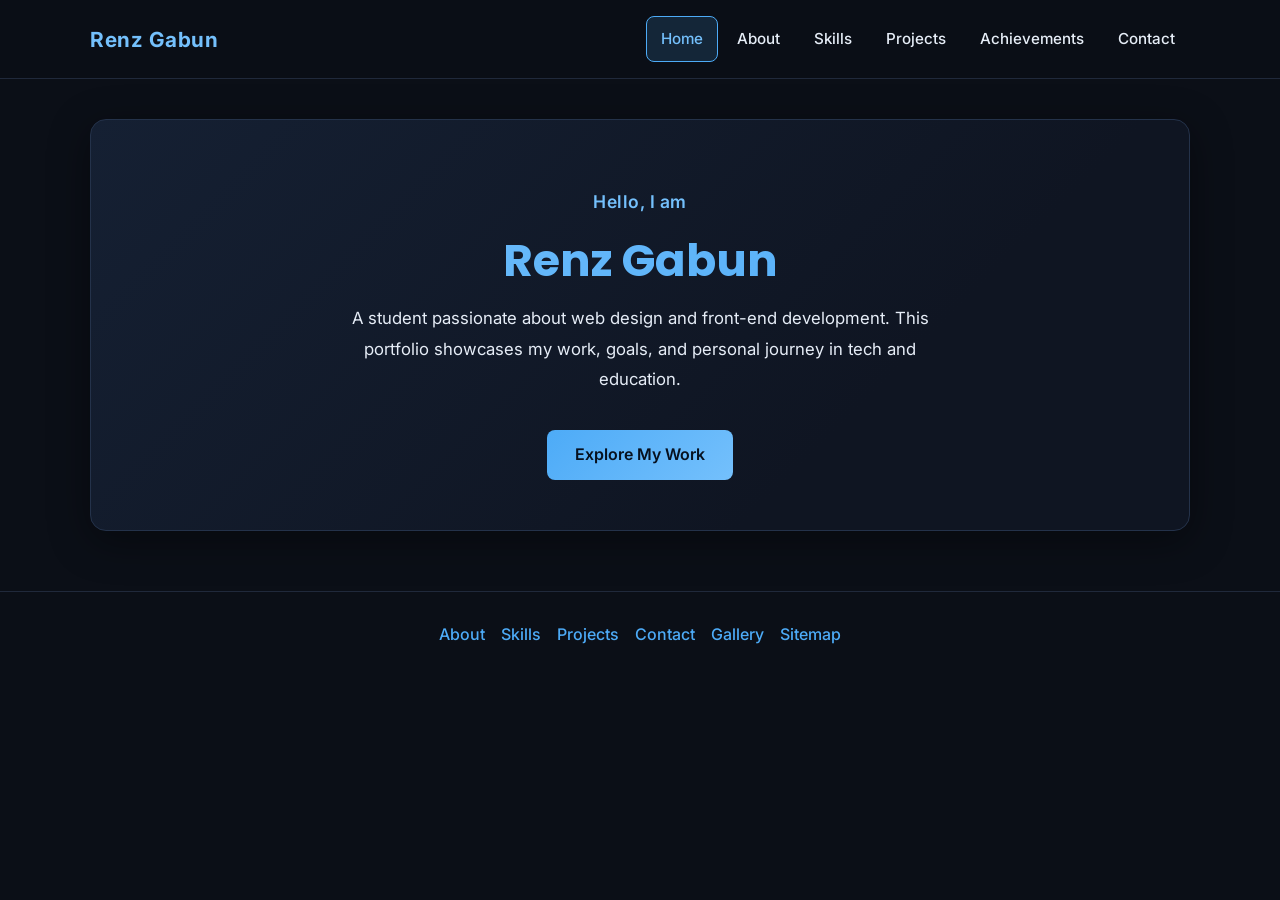
<file: index.html>
<!DOCTYPE html>
<html lang="en">
<head>
  <meta charset="UTF-8">
  <meta name="viewport" content="width=device-width, initial-scale=1.0">
  <title>Home | Personal Portfolio</title>
  <link rel="stylesheet" href="css/index.css">
</head>
<body>
  <header>
    <div class="container topbar">
      <div class="brand">Renz Gabun</div>
      <nav>
        <a class="active" href="index.html">Home</a>
        <a href="about.html">About</a>
        <a href="skills.html">Skills</a>
        <a href="project.html">Projects</a>
        <a href="achievements.html">Achievements</a>
        <a href="contact.html">Contact</a>
      </nav>
    </div>
  </header>

  <main class="container">
    <section class="hero">
      <p class="muted">Hello, I am</p>
      <h1>Renz Gabun</h1>
      <p>
        A student passionate about web design and front-end development.
        This portfolio showcases my work, goals, and personal journey in tech and education.
      </p>
      <a href="about.html" class="cta-button">Explore My Work</a>
    </section>
  </main>

  <footer>
    <div class="container">
      <div class="footer-content">
        <div class="footer-links">
          <a href="about.html">About</a>
          <a href="skills.html">Skills</a>
          <a href="project.html">Projects</a>
          <a href="contact.html">Contact</a>
          <a href="gallery.html">Gallery</a>
          <a href="sitemap.html">Sitemap</a>
        </div>
      </div>
    </div>
  </footer>
</body>
</html>
</file>
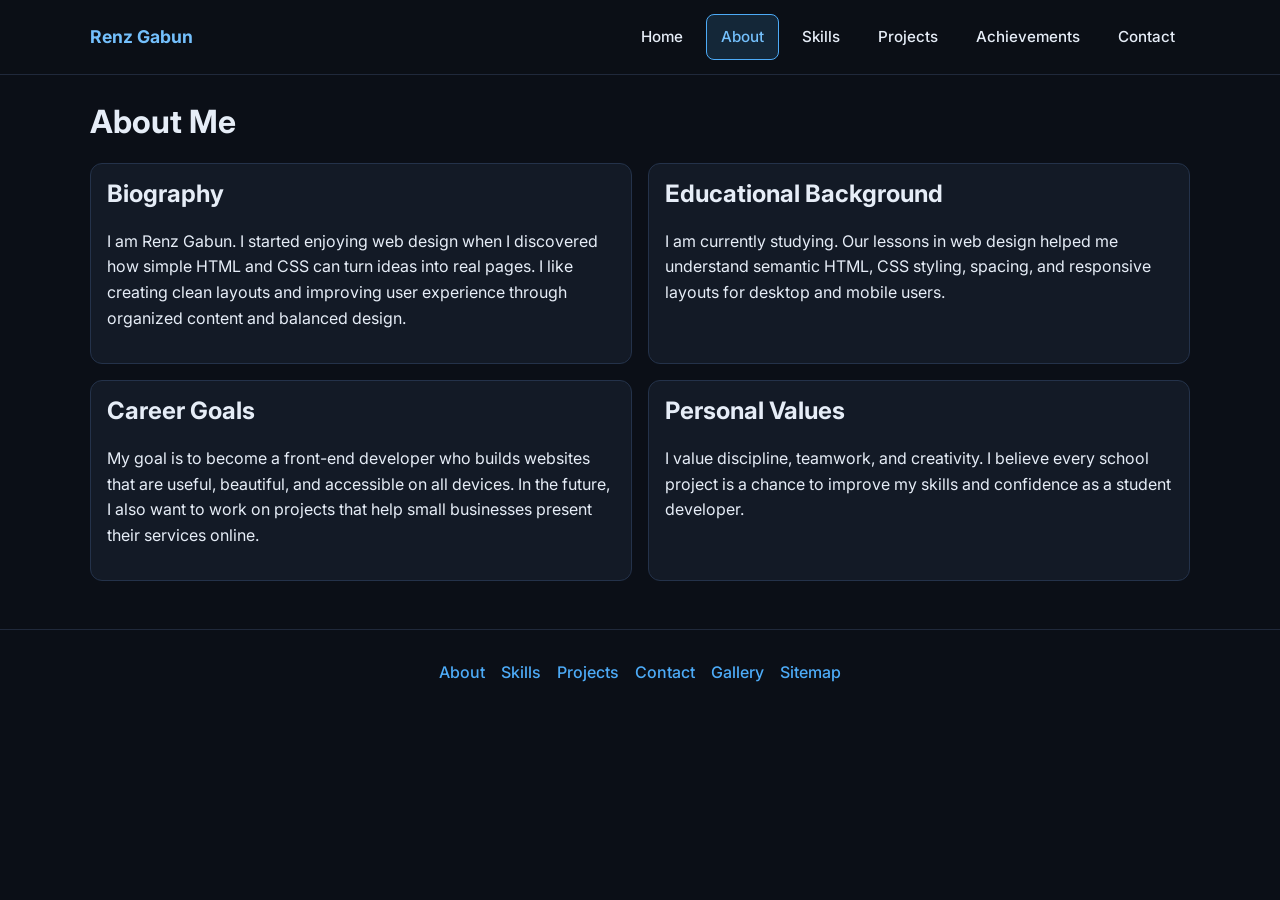
<file: about.html>
<!DOCTYPE html>
<html lang="en">
<head>
  <meta charset="UTF-8">
  <meta name="viewport" content="width=device-width, initial-scale=1.0">
  <title>About Me | Personal Portfolio</title>
  <link rel="stylesheet" href="css/about.css">
</head>
<body>
  <header>
    <div class="container topbar">
      <div class="brand">Renz Gabun</div>
      <nav>
        <a href="index.html">Home</a>
        <a class="active" href="about.html">About</a>
        <a href="skills.html">Skills</a>
        <a href="project.html">Projects</a>
        <a href="achievements.html">Achievements</a>
        <a href="contact.html">Contact</a>
      </nav>
    </div>
  </header>

  <main class="container">
    <h1>About Me</h1>
    <div class="grid grid-2">
      <article class="card">
        <h2>Biography</h2>
        <p>
          I am Renz Gabun.
          I started enjoying web design when I discovered how simple HTML and CSS
          can turn ideas into real pages. I like creating clean layouts and improving
          user experience through organized content and balanced design.
        </p>
      </article>
      <article class="card">
        <h2>Educational Background</h2>
        <p>
          I am currently studying.
          Our lessons in web design helped me understand semantic HTML, CSS styling,
          spacing, and responsive layouts for desktop and mobile users.
        </p>
      </article>
      <article class="card">
        <h2>Career Goals</h2>
        <p>
          My goal is to become a front-end developer who builds websites that are
          useful, beautiful, and accessible on all devices. In the future, I also want
          to work on projects that help small businesses present their services online.
        </p>
      </article>
      <article class="card">
        <h2>Personal Values</h2>
        <p>
          I value discipline, teamwork, and creativity. I believe every school project
          is a chance to improve my skills and confidence as a student developer.
        </p>
      </article>
    </div>
  </main>

  <footer>
    <div class="container">
      <div class="footer-content">
        <div class="footer-links">
          <a href="about.html">About</a>
          <a href="skills.html">Skills</a>
          <a href="project.html">Projects</a>
          <a href="contact.html">Contact</a>
          <a href="gallery.html">Gallery</a>
          <a href="sitemap.html">Sitemap</a>
        </div>
      </div>
    </div>
  </footer>
</body>
</html>
</file>
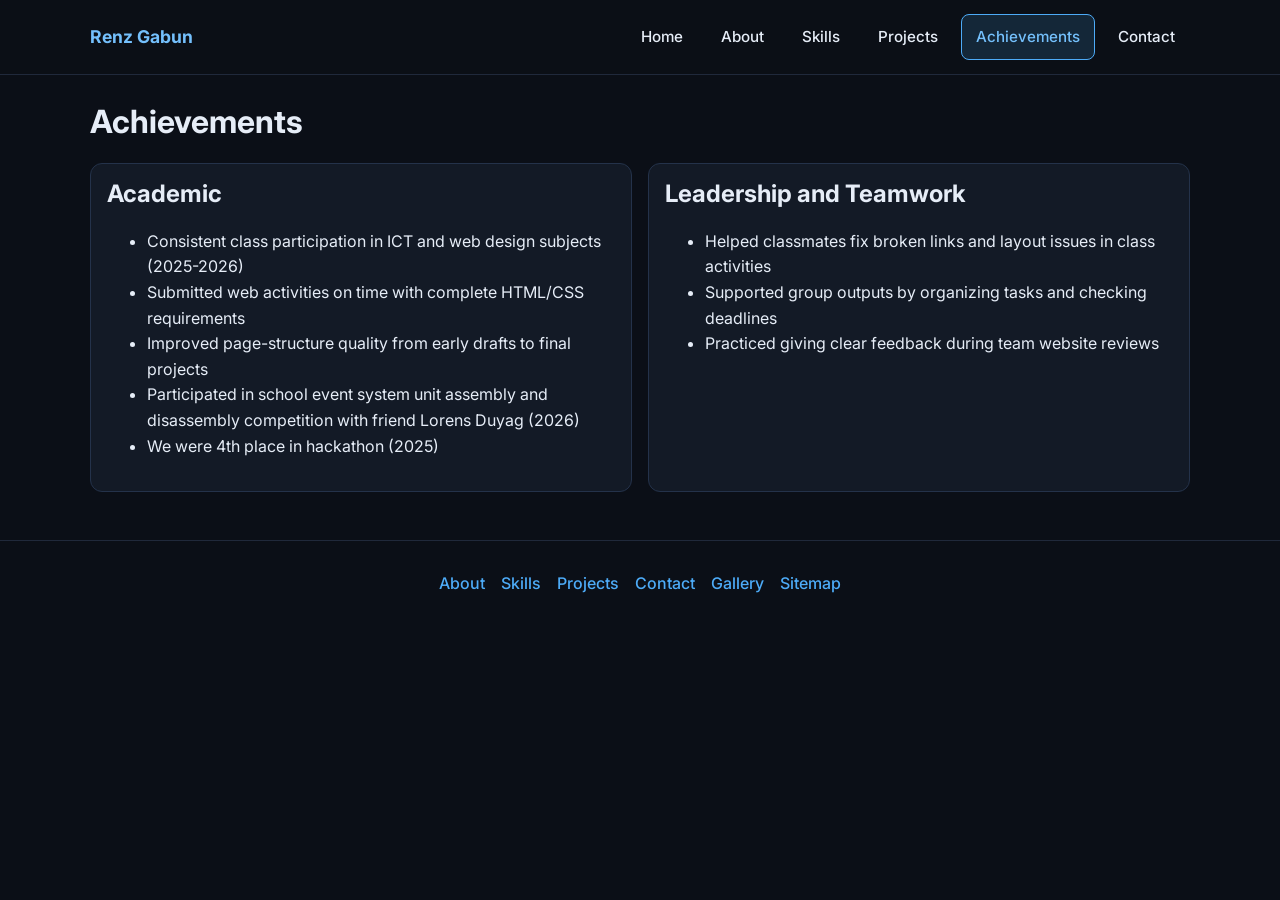
<file: achievements.html>
<!DOCTYPE html>
<html lang="en">
<head>
  <meta charset="UTF-8">
  <meta name="viewport" content="width=device-width, initial-scale=1.0">
  <title>Achievements | Personal Portfolio</title>
  <link rel="stylesheet" href="css/achievements.css">
</head>
<body>
  <header>
    <div class="container topbar">
      <div class="brand">Renz Gabun</div>
      <nav>
        <a href="index.html">Home</a>
        <a href="about.html">About</a>
        <a href="skills.html">Skills</a>
        <a href="project.html">Projects</a>
        <a class="active" href="achievements.html">Achievements</a>
        <a href="contact.html">Contact</a>
      </nav>
    </div>
  </header>

  <main class="container">
    <h1>Achievements</h1>
    <div class="grid grid-2">
      <article class="card">
        <h2>Academic</h2>
        <ul>
          <li>Consistent class participation in ICT and web design subjects (2025-2026)</li>
          <li>Submitted web activities on time with complete HTML/CSS requirements</li>
          <li>Improved page-structure quality from early drafts to final projects</li>
          <li>Participated in school event system unit assembly and disassembly competition with friend Lorens Duyag (2026)</li>
          <li>We were 4th place in hackathon (2025)</li>
        </ul>
      </article>
      <article class="card">
        <h2>Leadership and Teamwork</h2>
        <ul>
          <li>Helped classmates fix broken links and layout issues in class activities</li>
          <li>Supported group outputs by organizing tasks and checking deadlines</li>
          <li>Practiced giving clear feedback during team website reviews</li>
        </ul>
      </article>
    </div>
  </main>

  <footer>
    <div class="container">
      <div class="footer-content">
        <div class="footer-links">
          <a href="about.html">About</a>
          <a href="skills.html">Skills</a>
          <a href="project.html">Projects</a>
          <a href="contact.html">Contact</a>
          <a href="gallery.html">Gallery</a>
          <a href="sitemap.html">Sitemap</a>
        </div>
      </div>
    </div>
  </footer>
</body>
</html>
</file>
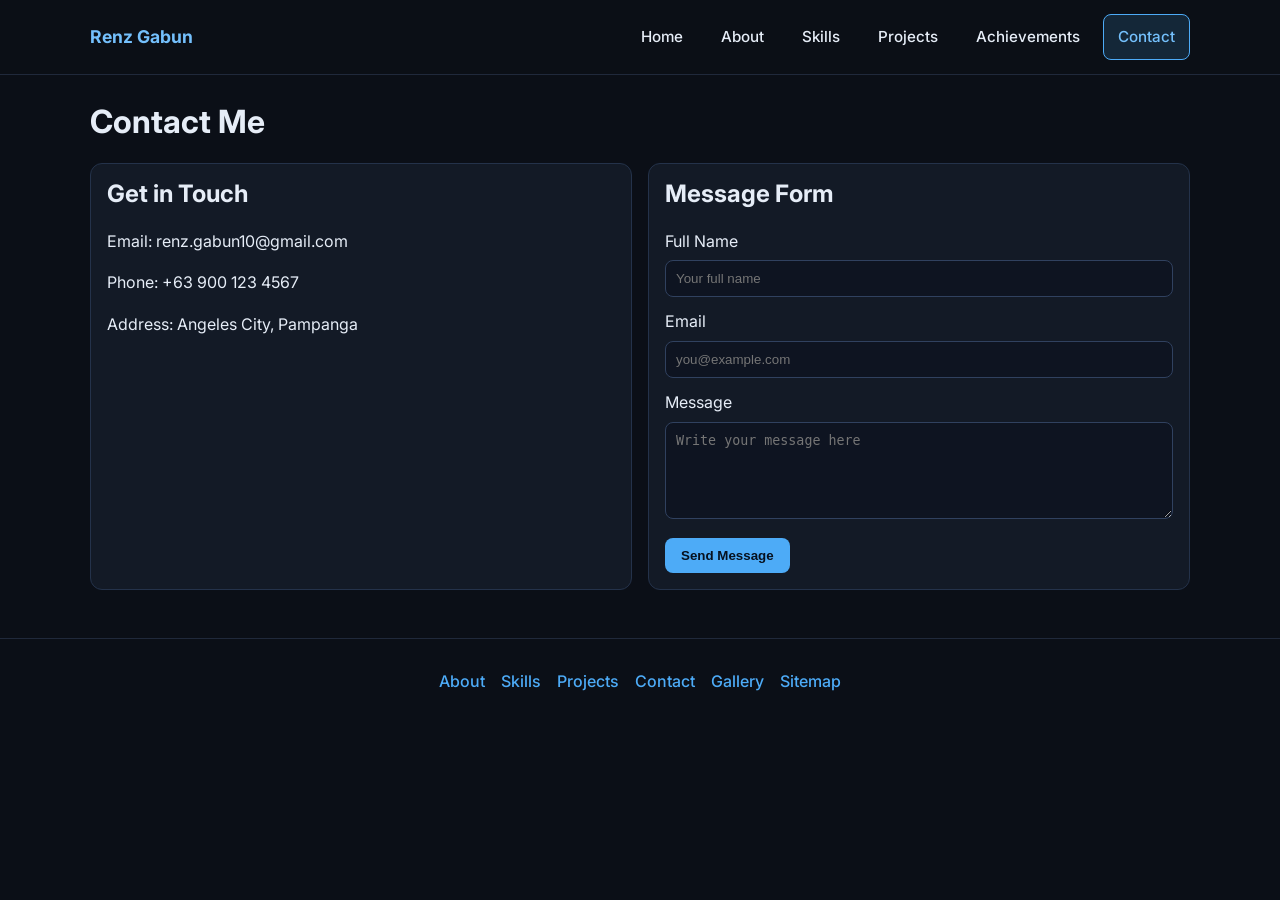
<file: contact.html>
<!DOCTYPE html>
<html lang="en">
<head>
  <meta charset="UTF-8">
  <meta name="viewport" content="width=device-width, initial-scale=1.0">
  <title>Contact | Personal Portfolio</title>
  <link rel="stylesheet" href="css/contact.css">
</head>
<body>
  <header>
    <div class="container topbar">
      <div class="brand">Renz Gabun</div>
      <nav>
        <a href="index.html">Home</a>
        <a href="about.html">About</a>
        <a href="skills.html">Skills</a>
        <a href="project.html">Projects</a>
        <a href="achievements.html">Achievements</a>
        <a class="active" href="contact.html">Contact</a>
      </nav>
    </div>
  </header>

  <main class="container">
    <h1>Contact Me</h1>
    <div class="grid grid-2">
      <article class="card">
        <h2>Get in Touch</h2>
        <p>Email: renz.gabun10@gmail.com</p>
        <p>Phone: +63 900 123 4567</p>
        <p>Address: Angeles City, Pampanga</p>
      </article>
      <article class="card">
        <h2>Message Form</h2>
        <form>
          <label for="name">Full Name</label>
          <input id="name" name="name" type="text" placeholder="Your full name" required>
          <label for="email">Email</label>
          <input id="email" name="email" type="email" placeholder="you@example.com" required>
          <label for="message">Message</label>
          <textarea id="message" name="message" rows="5" placeholder="Write your message here"></textarea>
          <button type="submit">Send Message</button>
        </form>
      </article>
    </div>
  </main>

  <footer>
    <div class="container">
      <div class="footer-content">
        <div class="footer-links">
          <a href="about.html">About</a>
          <a href="skills.html">Skills</a>
          <a href="project.html">Projects</a>
          <a href="contact.html">Contact</a>
          <a href="gallery.html">Gallery</a>
          <a href="sitemap.html">Sitemap</a>
        </div>
      </div>
    </div>
  </footer>
</body>
</html>
</file>
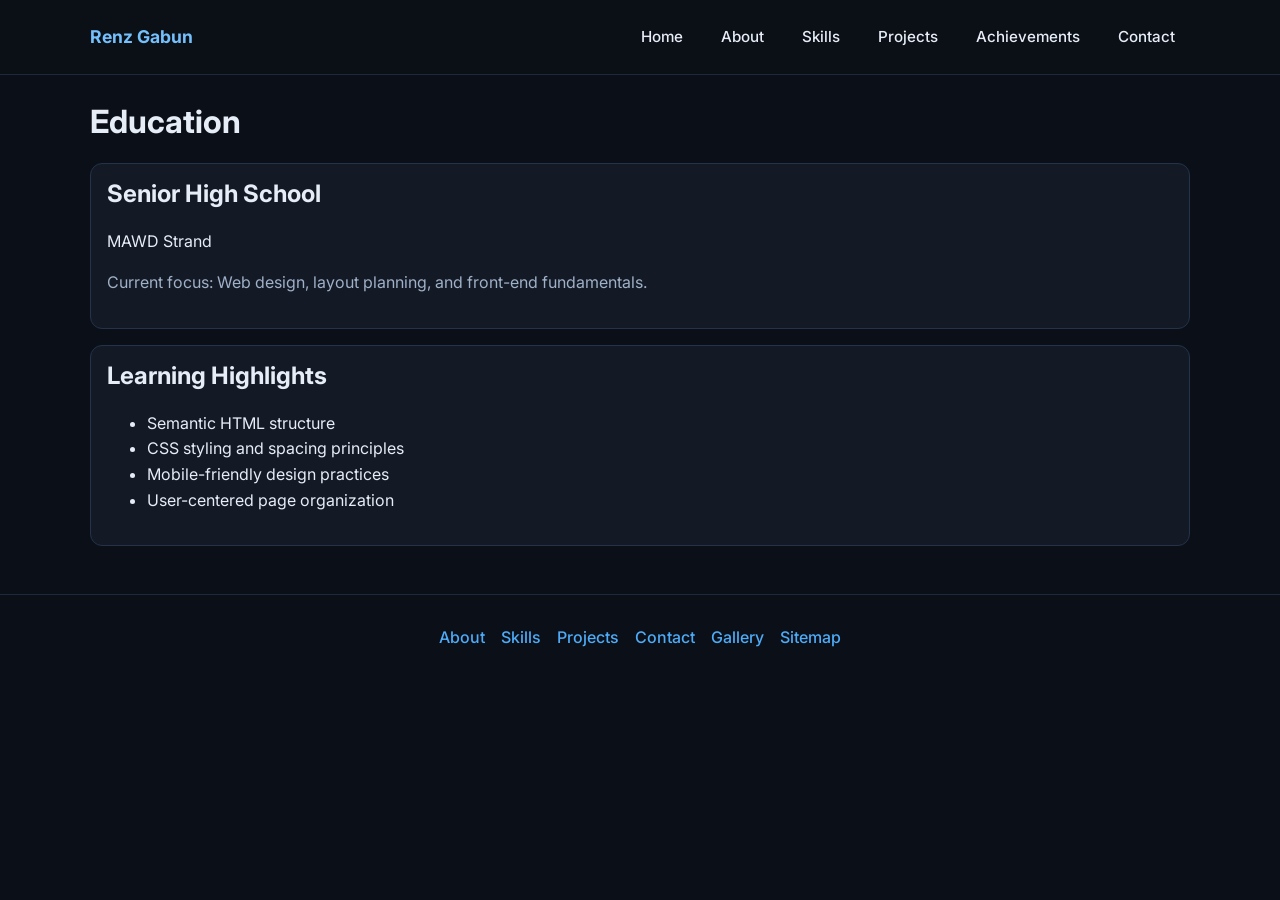
<file: education.html>
<!DOCTYPE html>
<html lang="en">
<head>
  <meta charset="UTF-8">
  <meta name="viewport" content="width=device-width, initial-scale=1.0">
  <title>Education | Personal Portfolio</title>
  <link rel="stylesheet" href="css/education.css">
</head>
<body>
  <header>
    <div class="container topbar">
      <div class="brand">Renz Gabun</div>
      <nav>
        <a href="index.html">Home</a>
        <a href="about.html">About</a>
        <a href="skills.html">Skills</a>
        <a href="project.html">Projects</a>
        <a href="achievements.html">Achievements</a>
        <a href="contact.html">Contact</a>
      </nav>
    </div>
  </header>

  <main class="container">
    <h1>Education</h1>
    <div class="grid">
      <article class="card">
        <h2>Senior High School</h2>
        <p>MAWD Strand</p>
        <p class="muted">Current focus: Web design, layout planning, and front-end fundamentals.</p>
      </article>
      <article class="card">
        <h2>Learning Highlights</h2>
        <ul>
          <li>Semantic HTML structure</li>
          <li>CSS styling and spacing principles</li>
          <li>Mobile-friendly design practices</li>
          <li>User-centered page organization</li>
        </ul>
      </article>
    </div>
  </main>

  <footer>
    <div class="container">
      <div class="footer-content">
        <div class="footer-links">
          <a href="about.html">About</a>
          <a href="skills.html">Skills</a>
          <a href="project.html">Projects</a>
          <a href="contact.html">Contact</a>
          <a href="gallery.html">Gallery</a>
          <a href="sitemap.html">Sitemap</a>
        </div>
      </div>
    </div>
  </footer>
</body>
</html>
</file>
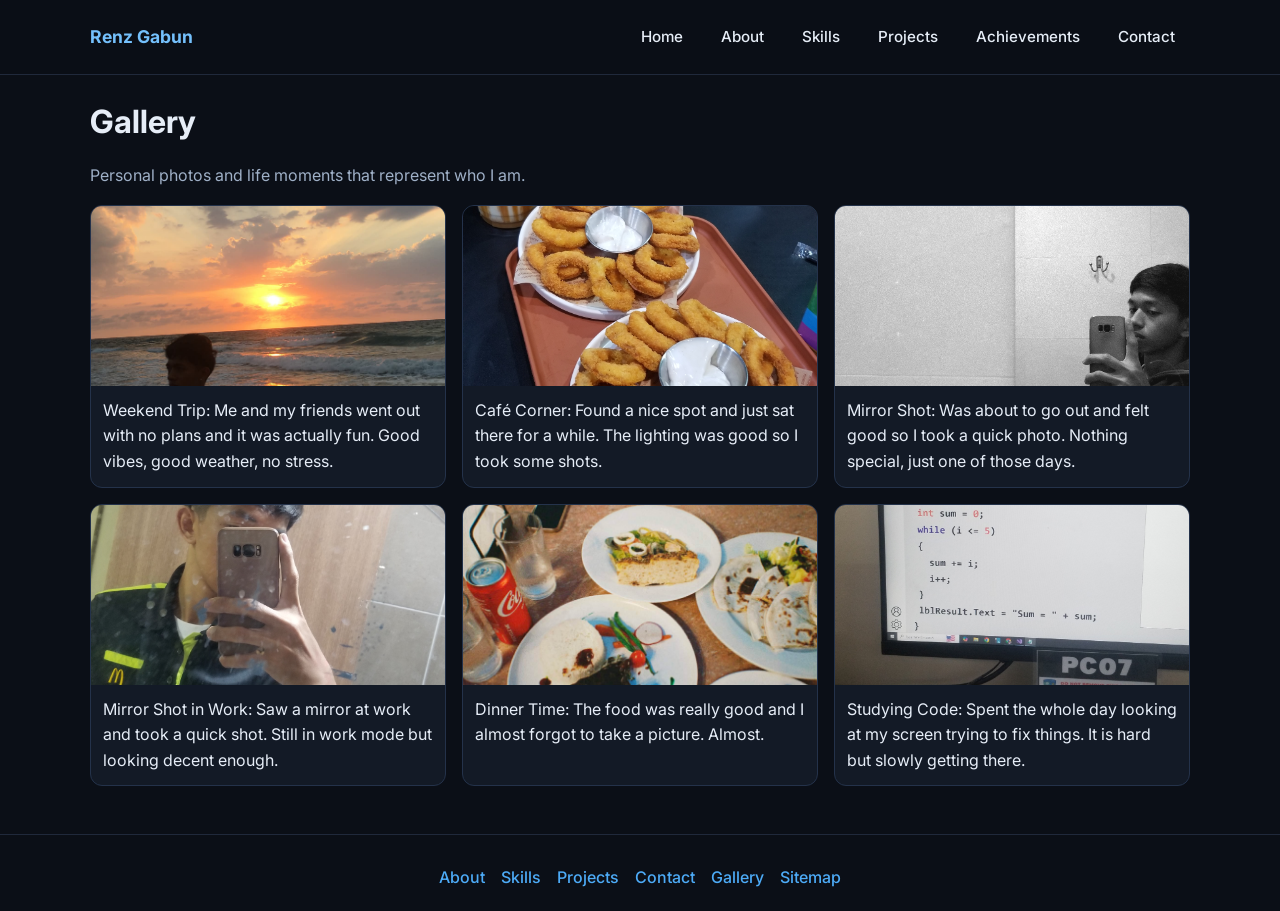
<file: gallery.html>
<!DOCTYPE html>
<html lang="en">
<head>
  <meta charset="UTF-8">
  <meta name="viewport" content="width=device-width, initial-scale=1.0">
  <title>Gallery | Personal Portfolio</title>
  <link rel="stylesheet" href="css/gallery.css">
</head>
<body>
  <header>
    <div class="container topbar">
      <div class="brand">Renz Gabun</div>
      <nav>
        <a href="index.html">Home</a>
        <a href="about.html">About</a>
        <a href="skills.html">Skills</a>
        <a href="project.html">Projects</a>
        <a href="achievements.html">Achievements</a>
        <a href="contact.html">Contact</a>
      </nav>
    </div>
  </header>

  <main class="container">
    <h1>Gallery</h1>
    <p class="muted">Personal photos and life moments that represent who I am.</p>
    <section class="grid grid-3">
      <article class="gallery-item">
        <img src="image/Weekendtrip.jpeg" alt="Weekend trip with friends">
        <div class="caption">Weekend Trip: Me and my friends went out with no plans and it was actually fun. Good vibes, good weather, no stress.</div>
      </article>
      <article class="gallery-item">
        <img src="image/Café .jpg" alt="Café corner photo">
        <div class="caption">Café Corner: Found a nice spot and just sat there for a while. The lighting was good so I took some shots.</div>
      </article>
      <article class="gallery-item">
        <img src="image/mirrorshot.jpg" alt="Mirror selfie before going out">
        <div class="caption">Mirror Shot: Was about to go out and felt good so I took a quick photo. Nothing special, just one of those days.</div>
      </article>
      <article class="gallery-item">
        <img src="image/work.jpg" alt="Mirror shot at work">
        <div class="caption">Mirror Shot in Work: Saw a mirror at work and took a quick shot. Still in work mode but looking decent enough.</div>
      </article>
      <article class="gallery-item">
        <img src="image/dinner.jpeg" alt="Dinner time photo">
        <div class="caption">Dinner Time: The food was really good and I almost forgot to take a picture. Almost.</div>
      </article>
      <article class="gallery-item">
        <img src="image/Study.jpg" alt="Studying code on screen">
        <div class="caption">Studying Code: Spent the whole day looking at my screen trying to fix things. It is hard but slowly getting there.</div>
      </article>
    </section>
  </main>

  <footer>
    <div class="container">
      <div class="footer-content">
        <div class="footer-links">
          <a href="about.html">About</a>
          <a href="skills.html">Skills</a>
          <a href="project.html">Projects</a>
          <a href="contact.html">Contact</a>
          <a href="gallery.html">Gallery</a>
          <a href="sitemap.html">Sitemap</a>
        </div>
      </div>
    </div>
  </footer>
</body>
</html>
</file>
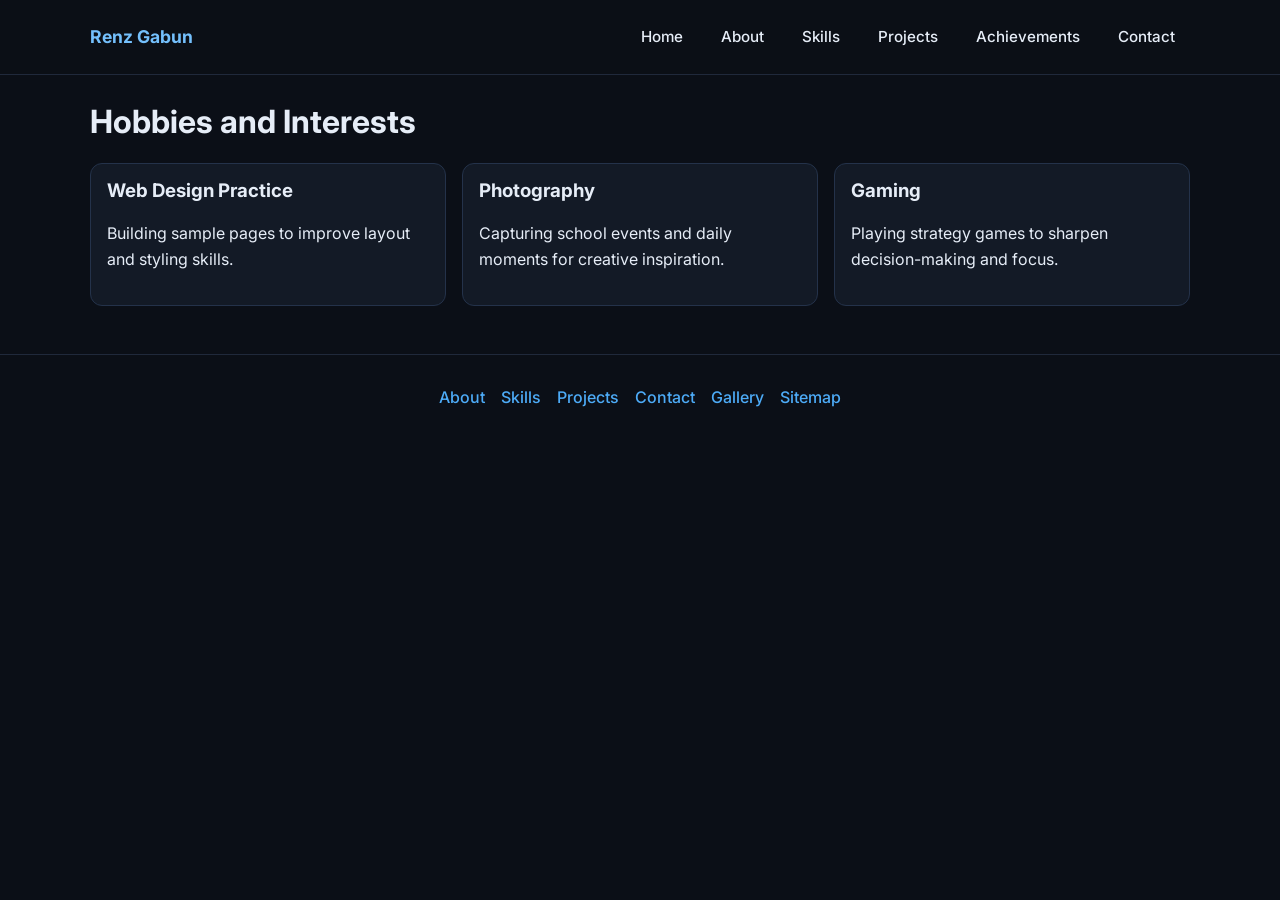
<file: hobbies.html>
<!DOCTYPE html>
<html lang="en">
<head>
  <meta charset="UTF-8">
  <meta name="viewport" content="width=device-width, initial-scale=1.0">
  <title>Hobbies | Personal Portfolio</title>
  <link rel="stylesheet" href="css/hobbies.css">
</head>
<body>
  <header>
    <div class="container topbar">
      <div class="brand">Renz Gabun</div>
      <nav>
        <a href="index.html">Home</a>
        <a href="about.html">About</a>
        <a href="skills.html">Skills</a>
        <a href="project.html">Projects</a>
        <a href="achievements.html">Achievements</a>
        <a href="contact.html">Contact</a>
      </nav>
    </div>
  </header>

  <main class="container">
    <h1>Hobbies and Interests</h1>
    <div class="grid grid-3">
      <article class="card">
        <h3>Web Design Practice</h3>
        <p>Building sample pages to improve layout and styling skills.</p>
      </article>
      <article class="card">
        <h3>Photography</h3>
        <p>Capturing school events and daily moments for creative inspiration.</p>
      </article>
      <article class="card">
        <h3>Gaming</h3>
        <p>Playing strategy games to sharpen decision-making and focus.</p>
      </article>
    </div>
  </main>

  <footer>
    <div class="container">
      <div class="footer-content">
        <div class="footer-links">
          <a href="about.html">About</a>
          <a href="skills.html">Skills</a>
          <a href="project.html">Projects</a>
          <a href="contact.html">Contact</a>
          <a href="gallery.html">Gallery</a>
          <a href="sitemap.html">Sitemap</a>
        </div>
      </div>
    </div>
  </footer>
</body>
</html>
</file>
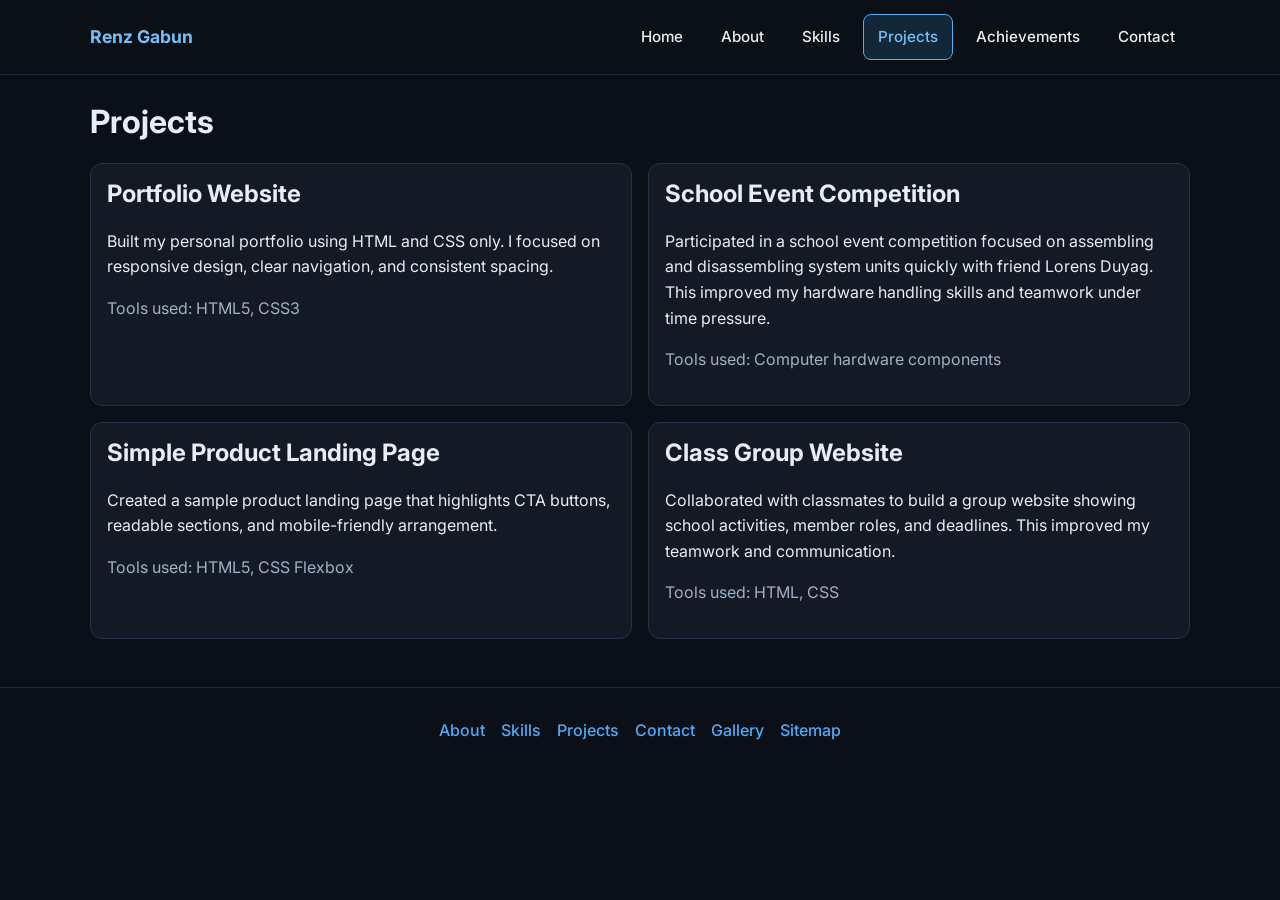
<file: project.html>
<!DOCTYPE html>
<html lang="en">
<head>
  <meta charset="UTF-8">
  <meta name="viewport" content="width=device-width, initial-scale=1.0">
  <title>Projects | Personal Portfolio</title>
  <link rel="stylesheet" href="css/project.css">
</head>
<body>
  <header>
    <div class="container topbar">
      <div class="brand">Renz Gabun</div>
      <nav>
        <a href="index.html">Home</a>
        <a href="about.html">About</a>
        <a href="skills.html">Skills</a>
        <a class="active" href="project.html">Projects</a>
        <a href="achievements.html">Achievements</a>
        <a href="contact.html">Contact</a>
      </nav>
    </div>
  </header>

  <main class="container">
    <h1>Projects</h1>
    <div class="grid grid-2">
      <article class="card">
        <h2>Portfolio Website</h2>
        <p>
          Built my personal portfolio using HTML and CSS only. I focused on
          responsive design, clear navigation, and consistent spacing.
        </p>
        <p class="muted">Tools used: HTML5, CSS3</p>
      </article>
      <article class="card">
        <h2>School Event Competition</h2>
        <p>
          Participated in a school event competition focused on assembling and disassembling system units quickly with friend Lorens Duyag.
          This improved my hardware handling skills and teamwork under time pressure.
        </p>
        <p class="muted">Tools used: Computer hardware components</p>
      </article>
      <article class="card">
        <h2>Simple Product Landing Page</h2>
        <p>
          Created a sample product landing page that highlights CTA buttons,
          readable sections, and mobile-friendly arrangement.
        </p>
        <p class="muted">Tools used: HTML5, CSS Flexbox</p>
      </article>
      <article class="card">
        <h2>Class Group Website</h2>
        <p>
          Collaborated with classmates to build a group website showing school activities,
          member roles, and deadlines. This improved my teamwork and communication.
        </p>
        <p class="muted">Tools used: HTML, CSS</p>
      </article>
    </div>
  </main>

  <footer>
    <div class="container">
      <div class="footer-content">
        <div class="footer-links">
          <a href="about.html">About</a>
          <a href="skills.html">Skills</a>
          <a href="project.html">Projects</a>
          <a href="contact.html">Contact</a>
          <a href="gallery.html">Gallery</a>
          <a href="sitemap.html">Sitemap</a>
        </div>
      </div>
    </div>
  </footer>
</body>
</html>
</file>
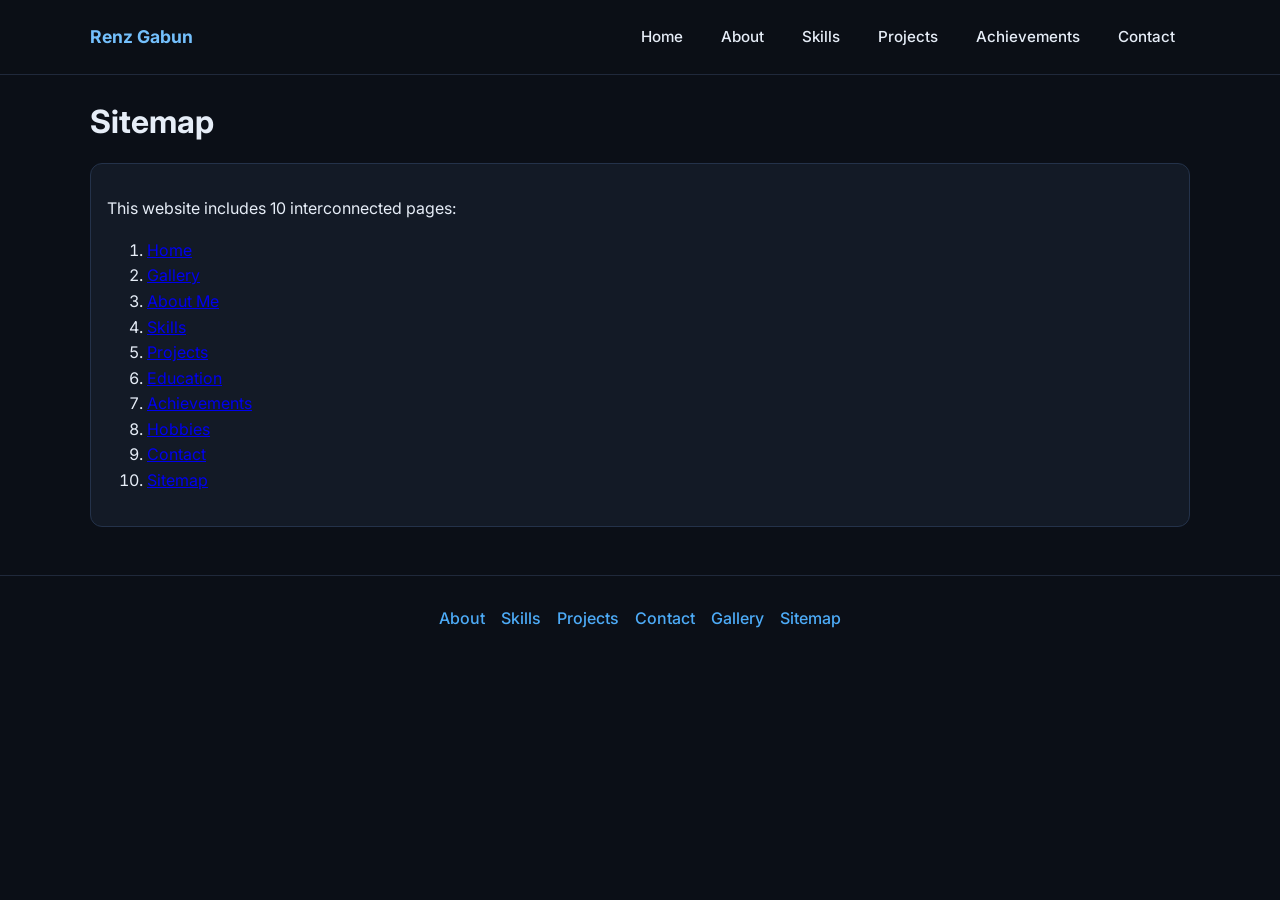
<file: sitemap.html>
<!DOCTYPE html>
<html lang="en">
<head>
  <meta charset="UTF-8">
  <meta name="viewport" content="width=device-width, initial-scale=1.0">
  <title>Sitemap | Personal Portfolio</title>
  <link rel="stylesheet" href="css/sitemap.css">
</head>
<body>
  <header>
    <div class="container topbar">
      <div class="brand">Renz Gabun</div>
      <nav>
        <a href="index.html">Home</a>
        <a href="about.html">About</a>
        <a href="skills.html">Skills</a>
        <a href="project.html">Projects</a>
        <a href="achievements.html">Achievements</a>
        <a href="contact.html">Contact</a>
      </nav>
    </div>
  </header>

  <main class="container">
    <h1>Sitemap</h1>
    <article class="card">
      <p>This website includes 10 interconnected pages:</p>
      <ol>
        <li><a href="index.html">Home</a></li>
        <li><a href="gallery.html">Gallery</a></li>
        <li><a href="about.html">About Me</a></li>
        <li><a href="skills.html">Skills</a></li>
        <li><a href="project.html">Projects</a></li>
        <li><a href="education.html">Education</a></li>
        <li><a href="achievements.html">Achievements</a></li>
        <li><a href="hobbies.html">Hobbies</a></li>
        <li><a href="contact.html">Contact</a></li>
        <li><a href="sitemap.html">Sitemap</a></li>
      </ol>
    </article>
  </main>

  <footer>
    <div class="container">
      <div class="footer-content">
        <div class="footer-links">
          <a href="about.html">About</a>
          <a href="skills.html">Skills</a>
          <a href="project.html">Projects</a>
          <a href="contact.html">Contact</a>
          <a href="gallery.html">Gallery</a>
          <a href="sitemap.html">Sitemap</a>
        </div>
      </div>
    </div>
  </footer>
</body>
</html>
</file>
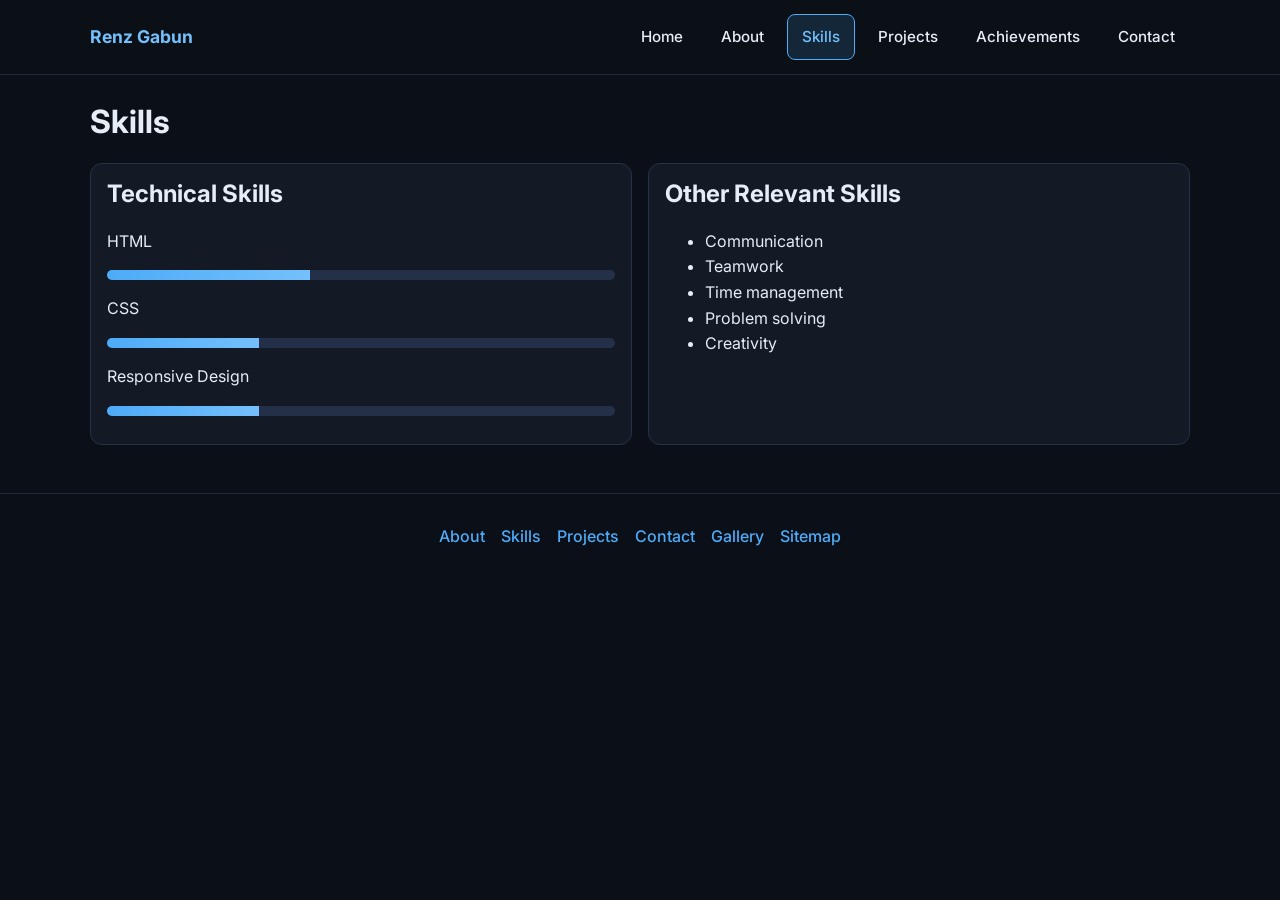
<file: skills.html>
<!DOCTYPE html>
<html lang="en">
<head>
  <meta charset="UTF-8">
  <meta name="viewport" content="width=device-width, initial-scale=1.0">
  <title>Skills | Personal Portfolio</title>
  <link rel="stylesheet" href="css/skills.css">
</head>
<body>
  <header>
    <div class="container topbar">
      <div class="brand">Renz Gabun</div>
      <nav>
        <a href="index.html">Home</a>
        <a href="about.html">About</a>
        <a class="active" href="skills.html">Skills</a>
        <a href="project.html">Projects</a>
        <a href="achievements.html">Achievements</a>
        <a href="contact.html">Contact</a>
      </nav>
    </div>
  </header>

  <main class="container">
    <h1>Skills</h1>
    <div class="grid grid-2">
      <article class="card">
        <h2>Technical Skills</h2>
        <div class="skill">
          <p>HTML</p>
          <div class="bar"><span style="width: 40%;"></span></div>
        </div>
        <div class="skill">
          <p>CSS</p>
          <div class="bar"><span style="width: 30%;"></span></div>
        </div>
        <div class="skill">
          <p>Responsive Design</p>
          <div class="bar"><span style="width: 30%;"></span></div>
        </div>
      </article>
      <article class="card">
        <h2>Other Relevant Skills</h2>
        <ul>
          <li>Communication</li>
          <li>Teamwork</li>
          <li>Time management</li>
          <li>Problem solving</li>
          <li>Creativity</li>
        </ul>
      </article>
    </div>
  </main>

  <footer>
    <div class="container">
      <div class="footer-content">
        <div class="footer-links">
          <a href="about.html">About</a>
          <a href="skills.html">Skills</a>
          <a href="project.html">Projects</a>
          <a href="contact.html">Contact</a>
          <a href="gallery.html">Gallery</a>
          <a href="sitemap.html">Sitemap</a>
        </div>
      </div>
    </div>
  </footer>
</body>
</html>
</file>
<file: css/index.css>
@import url('https://fonts.googleapis.com/css2?family=Poppins:wght@400;500;600;700&family=Inter:wght@400;500;600;700&display=swap');

:root {
  --bg: #0b0f17;
  --card: #131a26;
  --text: #e6edf7;
  --muted: #9fb0c7;
  --accent: #4dabf7;
  --accent-2: #74c0fc;
  --accent-3: #ff6b6b;
}

* {
  box-sizing: border-box;
}

body {
  margin: 0;
  font-family: 'Inter', 'Poppins', sans-serif;
  line-height: 1.6;
  color: var(--text);
  background: var(--bg);
}

.container {
  width: min(1100px, 92%);
  margin: 0 auto;
}

header {
  position: sticky;
  top: 0;
  z-index: 10;
  background: rgba(11, 15, 23, 0.95);
  border-bottom: 1px solid #20293b;
  backdrop-filter: blur(10px);
}

.topbar {
  display: flex;
  flex-wrap: wrap;
  align-items: center;
  justify-content: space-between;
  gap: 12px;
  padding: 16px 0;
}

.brand {
  font-size: 1.3rem;
  font-weight: 700;
  color: var(--accent-2);
  letter-spacing: 0.5px;
}

nav {
  display: flex;
  flex-wrap: wrap;
  gap: 4px;
}

nav a {
  text-decoration: none;
  color: var(--text);
  padding: 10px 14px;
  border-radius: 8px;
  border: 1px solid transparent;
  transition: all 0.3s ease;
  font-weight: 500;
  font-size: 0.95rem;
}

nav a:hover {
  border-color: var(--accent);
  color: var(--accent-2);
  background: rgba(77, 171, 247, 0.1);
  transform: translateY(-2px);
}

nav a.active {
  border-color: var(--accent);
  color: var(--accent-2);
  background: rgba(77, 171, 247, 0.15);
}

main {
  padding: 40px 0 60px;
}

.hero {
  padding: 50px 30px;
  border: 1px solid #24324a;
  border-radius: 16px;
  background: linear-gradient(135deg, #152033 0%, #0f1522 70%);
  box-shadow: 0 10px 40px rgba(0, 0, 0, 0.4);
  text-align: center;
  transition: transform 0.3s ease, box-shadow 0.3s ease;
}

.hero:hover {
  transform: translateY(-4px);
  box-shadow: 0 15px 50px rgba(77, 171, 247, 0.15);
}

.hero h1 {
  font-size: 2.8rem;
  font-weight: 700;
  margin-bottom: 16px;
  background: linear-gradient(135deg, var(--accent-2), var(--accent));
  -webkit-background-clip: text;
  -webkit-text-fill-color: transparent;
  background-clip: text;
}

.hero p:first-of-type {
  font-size: 1.1rem;
  color: var(--accent-2);
  font-weight: 600;
  letter-spacing: 0.5px;
}

.hero p:last-of-type {
  font-size: 1.05rem;
  color: var(--text);
  max-width: 600px;
  margin: 16px auto 24px;
  line-height: 1.8;
}

.cta-button {
  display: inline-block;
  margin-top: 12px;
  padding: 12px 28px;
  background: linear-gradient(135deg, var(--accent), var(--accent-2));
  color: #07111f;
  border: 0;
  border-radius: 8px;
  font-weight: 600;
  cursor: pointer;
  transition: all 0.3s ease;
  text-decoration: none;
  font-size: 1rem;
}

.cta-button:hover {
  transform: translateY(-3px);
  box-shadow: 0 8px 25px rgba(77, 171, 247, 0.4);
}

h1,
h2,
h3 {
  line-height: 1.2;
  margin-top: 0;
  font-family: 'Poppins', sans-serif;
  font-weight: 700;
}

h1 {
  font-size: 2.2rem;
  margin-bottom: 28px;
}

h2 {
  font-size: 1.4rem;
  margin-bottom: 12px;
  color: var(--accent-2);
}

h3 {
  font-size: 1.15rem;
  color: var(--accent);
}

.muted {
  color: var(--muted);
}

.grid {
  display: grid;
  gap: 20px;
  margin-bottom: 32px;
}

.grid-2 {
  grid-template-columns: repeat(2, minmax(0, 1fr));
}

.grid-3 {
  grid-template-columns: repeat(3, minmax(0, 1fr));
}

.card {
  background: var(--card);
  border: 1px solid #24324a;
  border-radius: 12px;
  padding: 24px;
  box-shadow: 0 4px 15px rgba(0, 0, 0, 0.3);
  transition: all 0.3s ease;
}

.card:hover {
  transform: translateY(-6px);
  box-shadow: 0 12px 30px rgba(77, 171, 247, 0.15);
  border-color: var(--accent);
}

.gallery-item {
  background: var(--card);
  border: 1px solid #24324a;
  border-radius: 12px;
  overflow: hidden;
  box-shadow: 0 4px 15px rgba(0, 0, 0, 0.3);
  transition: all 0.3s ease;
}

.gallery-item:hover {
  transform: translateY(-6px);
  box-shadow: 0 12px 30px rgba(77, 171, 247, 0.2);
  border-color: var(--accent);
}

.gallery-item img {
  display: block;
  width: 100%;
  height: 180px;
  object-fit: cover;
  transition: transform 0.3s ease;
}

.gallery-item:hover img {
  transform: scale(1.05);
}

.gallery-item .caption {
  padding: 16px;
}

.skill {
  margin-bottom: 16px;
}

.skill p {
  font-weight: 600;
  color: var(--accent-2);
  margin: 0 0 8px 0;
}

.skill .bar {
  width: 100%;
  height: 10px;
  border-radius: 999px;
  background: #233048;
  overflow: hidden;
  box-shadow: inset 0 2px 4px rgba(0, 0, 0, 0.2);
}

.skill .bar span {
  display: block;
  height: 100%;
  background: linear-gradient(90deg, var(--accent), var(--accent-2));
  animation: slideIn 0.8s ease;
}

@keyframes slideIn {
  from {
    width: 0 !important;
  }
}

footer {
  border-top: 1px solid #20293b;
  padding: 30px 0 20px;
  color: var(--muted);
}

.footer-content {
  display: flex;
  flex-direction: column;
  align-items: center;
  gap: 16px;
}

.footer-links {
  display: flex;
  gap: 16px;
  justify-content: center;
  flex-wrap: wrap;
}

.footer-links a {
  color: var(--accent);
  text-decoration: none;
  transition: all 0.3s ease;
  font-weight: 500;
}

.footer-links a:hover {
  color: var(--accent-2);
  transform: translateY(-2px);
}

input,
textarea {
  width: 100%;
  margin-top: 6px;
  margin-bottom: 12px;
  padding: 12px;
  border: 1px solid #30415f;
  border-radius: 8px;
  background: #0e1421;
  color: var(--text);
  font-family: 'Inter', sans-serif;
  transition: all 0.3s ease;
}

input:focus,
textarea:focus {
  outline: none;
  border-color: var(--accent);
  box-shadow: 0 0 0 3px rgba(77, 171, 247, 0.1);
  background: #131a26;
}

button {
  background: linear-gradient(135deg, var(--accent), var(--accent-2));
  color: #07111f;
  border: 0;
  border-radius: 8px;
  padding: 12px 20px;
  font-weight: 700;
  cursor: pointer;
  transition: all 0.3s ease;
  font-size: 1rem;
}

button:hover {
  transform: translateY(-3px);
  box-shadow: 0 8px 20px rgba(77, 171, 247, 0.3);
}

@media (max-width: 900px) {
  .grid-3 {
    grid-template-columns: repeat(2, minmax(0, 1fr));
  }

  h1 {
    font-size: 1.8rem;
  }

  .hero h1 {
    font-size: 2.2rem;
  }
}

@media (max-width: 700px) {
  .grid-2,
  .grid-3 {
    grid-template-columns: 1fr;
  }

  .topbar {
    flex-direction: column;
    gap: 16px;
  }

  .brand {
    width: 100%;
    text-align: center;
  }

  nav {
    width: 100%;
    justify-content: center;
  }

  nav a {
    padding: 8px 10px;
    font-size: 0.9rem;
  }

  h1 {
    font-size: 1.6rem;
  }

  .hero {
    padding: 32px 20px;
  }

  .hero h1 {
    font-size: 1.8rem;
  }

  .footer-links {
    gap: 12px;
  }

  .footer-links a {
    font-size: 0.9rem;
  }
}
</file>
<file: css/about.css>
@import url('https://fonts.googleapis.com/css2?family=Poppins:wght@400;500;600;700&family=Inter:wght@400;500;600;700&display=swap');

:root {
  --bg: #0b0f17;
  --card: #131a26;
  --text: #e6edf7;
  --muted: #9fb0c7;
  --accent: #4dabf7;
  --accent-2: #74c0fc;
  --accent-3: #ff6b6b;
}

* {
  box-sizing: border-box;
}

body {
  margin: 0;
  font-family: 'Inter', 'Poppins', sans-serif;
  line-height: 1.6;
  color: var(--text);
  background: var(--bg);
}

.container {
  width: min(1100px, 92%);
  margin: 0 auto;
}

header {
  position: sticky;
  top: 0;
  z-index: 10;
  background: rgba(11, 15, 23, 0.95);
  border-bottom: 1px solid #20293b;
}

.topbar {
  display: flex;
  flex-wrap: wrap;
  align-items: center;
  justify-content: space-between;
  gap: 12px;
  padding: 14px 0;
}

.brand {
  font-size: 1.1rem;
  font-weight: 700;
  color: var(--accent-2);
}

nav {
  display: flex;
  flex-wrap: wrap;
  gap: 8px;
}

nav a {
  text-decoration: none;
  color: var(--text);
  padding: 10px 14px;
  border-radius: 8px;
  border: 1px solid transparent;
  transition: all 0.3s ease;
  font-weight: 500;
  font-size: 0.95rem;
}

nav a:hover {
  border-color: var(--accent);
  color: var(--accent-2);
  background: rgba(77, 171, 247, 0.1);
  transform: translateY(-2px);
}

nav a.active {
  border-color: var(--accent);
  color: var(--accent-2);
  background: rgba(77, 171, 247, 0.15);
}

main {
  padding: 28px 0 48px;
}

h1,
h2,
h3 {
  line-height: 1.2;
  margin-top: 0;
}

.muted {
  color: var(--muted);
}

.grid {
  display: grid;
  gap: 16px;
}

.grid-2 {
  grid-template-columns: repeat(2, minmax(0, 1fr));
}

.grid-3 {
  grid-template-columns: repeat(3, minmax(0, 1fr));
}

.card {
  background: var(--card);
  border: 1px solid #24324a;
  border-radius: 12px;
  padding: 16px;
}

.gallery-item {
  background: var(--card);
  border: 1px solid #24324a;
  border-radius: 12px;
  overflow: hidden;
}

.gallery-item img {
  display: block;
  width: 100%;
  height: 180px;
  object-fit: cover;
}

.gallery-item .caption {
  padding: 12px;
}

.skill {
  margin-bottom: 12px;
}

.skill .bar {
  width: 100%;
  height: 10px;
  border-radius: 999px;
  background: #233048;
  overflow: hidden;
}

.skill .bar span {
  display: block;
  height: 100%;
  background: linear-gradient(90deg, var(--accent), var(--accent-2));
}

footer {
  border-top: 1px solid #20293b;
  padding: 30px 0 20px;
  color: var(--muted);
}

.footer-content {
  display: flex;
  flex-direction: column;
  align-items: center;
  gap: 16px;
}

.footer-links {
  display: flex;
  gap: 16px;
  justify-content: center;
  flex-wrap: wrap;
}

.footer-links a {
  color: var(--accent);
  text-decoration: none;
  transition: all 0.3s ease;
  font-weight: 500;
}

.footer-links a:hover {
  color: var(--accent-2);
  transform: translateY(-2px);
}

input,
textarea {
  width: 100%;
  margin-top: 6px;
  margin-bottom: 12px;
  padding: 10px;
  border: 1px solid #30415f;
  border-radius: 8px;
  background: #0e1421;
  color: var(--text);
}

button {
  background: var(--accent);
  color: #07111f;
  border: 0;
  border-radius: 8px;
  padding: 10px 16px;
  font-weight: 700;
  cursor: pointer;
}

@media (max-width: 900px) {
  .grid-3 {
    grid-template-columns: repeat(2, minmax(0, 1fr));
  }
}

@media (max-width: 700px) {
  .grid-2,
  .grid-3 {
    grid-template-columns: 1fr;
  }

  .topbar {
    justify-content: center;
  }

  nav {
    justify-content: center;
  }
}
</file>
<file: css/achievements.css>
@import url('https://fonts.googleapis.com/css2?family=Poppins:wght@400;500;600;700&family=Inter:wght@400;500;600;700&display=swap');

:root {
  --bg: #0b0f17;
  --card: #131a26;
  --text: #e6edf7;
  --muted: #9fb0c7;
  --accent: #4dabf7;
  --accent-2: #74c0fc;
  --accent-3: #ff6b6b;
}

* {
  box-sizing: border-box;
}

body {
  margin: 0;
  font-family: 'Inter', 'Poppins', sans-serif;
  line-height: 1.6;
  color: var(--text);
  background: var(--bg);
}

.container {
  width: min(1100px, 92%);
  margin: 0 auto;
}

header {
  position: sticky;
  top: 0;
  z-index: 10;
  background: rgba(11, 15, 23, 0.95);
  border-bottom: 1px solid #20293b;
}

.topbar {
  display: flex;
  flex-wrap: wrap;
  align-items: center;
  justify-content: space-between;
  gap: 12px;
  padding: 14px 0;
}

.brand {
  font-size: 1.1rem;
  font-weight: 700;
  color: var(--accent-2);
}

nav {
  display: flex;
  flex-wrap: wrap;
  gap: 8px;
}

nav a {
  text-decoration: none;
  color: var(--text);
  padding: 10px 14px;
  border-radius: 8px;
  border: 1px solid transparent;
  transition: all 0.3s ease;
  font-weight: 500;
  font-size: 0.95rem;
}

nav a:hover {
  border-color: var(--accent);
  color: var(--accent-2);
  background: rgba(77, 171, 247, 0.1);
  transform: translateY(-2px);
}

nav a.active {
  border-color: var(--accent);
  color: var(--accent-2);
  background: rgba(77, 171, 247, 0.15);
}

main {
  padding: 28px 0 48px;
}

h1,
h2,
h3 {
  line-height: 1.2;
  margin-top: 0;
}

.muted {
  color: var(--muted);
}

.grid {
  display: grid;
  gap: 16px;
}

.grid-2 {
  grid-template-columns: repeat(2, minmax(0, 1fr));
}

.grid-3 {
  grid-template-columns: repeat(3, minmax(0, 1fr));
}

.card {
  background: var(--card);
  border: 1px solid #24324a;
  border-radius: 12px;
  padding: 16px;
}

.gallery-item {
  background: var(--card);
  border: 1px solid #24324a;
  border-radius: 12px;
  overflow: hidden;
}

.gallery-item img {
  display: block;
  width: 100%;
  height: 180px;
  object-fit: cover;
}

.gallery-item .caption {
  padding: 12px;
}

.skill {
  margin-bottom: 12px;
}

.skill .bar {
  width: 100%;
  height: 10px;
  border-radius: 999px;
  background: #233048;
  overflow: hidden;
}

.skill .bar span {
  display: block;
  height: 100%;
  background: linear-gradient(90deg, var(--accent), var(--accent-2));
}

footer {
  border-top: 1px solid #20293b;
  padding: 30px 0 20px;
  color: var(--muted);
}

.footer-content {
  display: flex;
  flex-direction: column;
  align-items: center;
  gap: 16px;
}

.footer-links {
  display: flex;
  gap: 16px;
  justify-content: center;
  flex-wrap: wrap;
}

.footer-links a {
  color: var(--accent);
  text-decoration: none;
  transition: all 0.3s ease;
  font-weight: 500;
}

.footer-links a:hover {
  color: var(--accent-2);
  transform: translateY(-2px);
}

input,
textarea {
  width: 100%;
  margin-top: 6px;
  margin-bottom: 12px;
  padding: 10px;
  border: 1px solid #30415f;
  border-radius: 8px;
  background: #0e1421;
  color: var(--text);
}

button {
  background: var(--accent);
  color: #07111f;
  border: 0;
  border-radius: 8px;
  padding: 10px 16px;
  font-weight: 700;
  cursor: pointer;
}

@media (max-width: 900px) {
  .grid-3 {
    grid-template-columns: repeat(2, minmax(0, 1fr));
  }
}

@media (max-width: 700px) {
  .grid-2,
  .grid-3 {
    grid-template-columns: 1fr;
  }

  .topbar {
    justify-content: center;
  }

  nav {
    justify-content: center;
  }
}
</file>
<file: css/contact.css>
@import url('https://fonts.googleapis.com/css2?family=Poppins:wght@400;500;600;700&family=Inter:wght@400;500;600;700&display=swap');

:root {
  --bg: #0b0f17;
  --card: #131a26;
  --text: #e6edf7;
  --muted: #9fb0c7;
  --accent: #4dabf7;
  --accent-2: #74c0fc;
  --accent-3: #ff6b6b;
}

* {
  box-sizing: border-box;
}

body {
  margin: 0;
  font-family: 'Inter', 'Poppins', sans-serif;
  line-height: 1.6;
  color: var(--text);
  background: var(--bg);
}

.container {
  width: min(1100px, 92%);
  margin: 0 auto;
}

header {
  position: sticky;
  top: 0;
  z-index: 10;
  background: rgba(11, 15, 23, 0.95);
  border-bottom: 1px solid #20293b;
}

.topbar {
  display: flex;
  flex-wrap: wrap;
  align-items: center;
  justify-content: space-between;
  gap: 12px;
  padding: 14px 0;
}

.brand {
  font-size: 1.1rem;
  font-weight: 700;
  color: var(--accent-2);
}

nav {
  display: flex;
  flex-wrap: wrap;
  gap: 8px;
}

nav a {
  text-decoration: none;
  color: var(--text);
  padding: 10px 14px;
  border-radius: 8px;
  border: 1px solid transparent;
  transition: all 0.3s ease;
  font-weight: 500;
  font-size: 0.95rem;
}

nav a:hover {
  border-color: var(--accent);
  color: var(--accent-2);
  background: rgba(77, 171, 247, 0.1);
  transform: translateY(-2px);
}

nav a.active {
  border-color: var(--accent);
  color: var(--accent-2);
  background: rgba(77, 171, 247, 0.15);
}

main {
  padding: 28px 0 48px;
}

h1,
h2,
h3 {
  line-height: 1.2;
  margin-top: 0;
}

.muted {
  color: var(--muted);
}

.grid {
  display: grid;
  gap: 16px;
}

.grid-2 {
  grid-template-columns: repeat(2, minmax(0, 1fr));
}

.grid-3 {
  grid-template-columns: repeat(3, minmax(0, 1fr));
}

.card {
  background: var(--card);
  border: 1px solid #24324a;
  border-radius: 12px;
  padding: 16px;
}

.gallery-item {
  background: var(--card);
  border: 1px solid #24324a;
  border-radius: 12px;
  overflow: hidden;
}

.gallery-item img {
  display: block;
  width: 100%;
  height: 180px;
  object-fit: cover;
}

.gallery-item .caption {
  padding: 12px;
}

.skill {
  margin-bottom: 12px;
}

.skill .bar {
  width: 100%;
  height: 10px;
  border-radius: 999px;
  background: #233048;
  overflow: hidden;
}

.skill .bar span {
  display: block;
  height: 100%;
  background: linear-gradient(90deg, var(--accent), var(--accent-2));
}

footer {
  border-top: 1px solid #20293b;
  padding: 30px 0 20px;
  color: var(--muted);
}

.footer-content {
  display: flex;
  flex-direction: column;
  align-items: center;
  gap: 16px;
}

.footer-links {
  display: flex;
  gap: 16px;
  justify-content: center;
  flex-wrap: wrap;
}

.footer-links a {
  color: var(--accent);
  text-decoration: none;
  transition: all 0.3s ease;
  font-weight: 500;
}

.footer-links a:hover {
  color: var(--accent-2);
  transform: translateY(-2px);
}

input,
textarea {
  width: 100%;
  margin-top: 6px;
  margin-bottom: 12px;
  padding: 10px;
  border: 1px solid #30415f;
  border-radius: 8px;
  background: #0e1421;
  color: var(--text);
}

button {
  background: var(--accent);
  color: #07111f;
  border: 0;
  border-radius: 8px;
  padding: 10px 16px;
  font-weight: 700;
  cursor: pointer;
}

@media (max-width: 900px) {
  .grid-3 {
    grid-template-columns: repeat(2, minmax(0, 1fr));
  }
}

@media (max-width: 700px) {
  .grid-2,
  .grid-3 {
    grid-template-columns: 1fr;
  }

  .topbar {
    justify-content: center;
  }

  nav {
    justify-content: center;
  }
}
</file>
<file: css/education.css>
@import url('https://fonts.googleapis.com/css2?family=Poppins:wght@400;500;600;700&family=Inter:wght@400;500;600;700&display=swap');

:root {
  --bg: #0b0f17;
  --card: #131a26;
  --text: #e6edf7;
  --muted: #9fb0c7;
  --accent: #4dabf7;
  --accent-2: #74c0fc;
  --accent-3: #ff6b6b;
}

* {
  box-sizing: border-box;
}

body {
  margin: 0;
  font-family: 'Inter', 'Poppins', sans-serif;
  line-height: 1.6;
  color: var(--text);
  background: var(--bg);
}

.container {
  width: min(1100px, 92%);
  margin: 0 auto;
}

header {
  position: sticky;
  top: 0;
  z-index: 10;
  background: rgba(11, 15, 23, 0.95);
  border-bottom: 1px solid #20293b;
}

.topbar {
  display: flex;
  flex-wrap: wrap;
  align-items: center;
  justify-content: space-between;
  gap: 12px;
  padding: 14px 0;
}

.brand {
  font-size: 1.1rem;
  font-weight: 700;
  color: var(--accent-2);
}

nav {
  display: flex;
  flex-wrap: wrap;
  gap: 8px;
}

nav a {
  text-decoration: none;
  color: var(--text);
  padding: 10px 14px;
  border-radius: 8px;
  border: 1px solid transparent;
  transition: all 0.3s ease;
  font-weight: 500;
  font-size: 0.95rem;
}

nav a:hover {
  border-color: var(--accent);
  color: var(--accent-2);
  background: rgba(77, 171, 247, 0.1);
  transform: translateY(-2px);
}

nav a.active {
  border-color: var(--accent);
  color: var(--accent-2);
  background: rgba(77, 171, 247, 0.15);
}

main {
  padding: 28px 0 48px;
}

h1,
h2,
h3 {
  line-height: 1.2;
  margin-top: 0;
}

.muted {
  color: var(--muted);
}

.grid {
  display: grid;
  gap: 16px;
}

.grid-2 {
  grid-template-columns: repeat(2, minmax(0, 1fr));
}

.grid-3 {
  grid-template-columns: repeat(3, minmax(0, 1fr));
}

.card {
  background: var(--card);
  border: 1px solid #24324a;
  border-radius: 12px;
  padding: 16px;
}

.gallery-item {
  background: var(--card);
  border: 1px solid #24324a;
  border-radius: 12px;
  overflow: hidden;
}

.gallery-item img {
  display: block;
  width: 100%;
  height: 180px;
  object-fit: cover;
}

.gallery-item .caption {
  padding: 12px;
}

.skill {
  margin-bottom: 12px;
}

.skill .bar {
  width: 100%;
  height: 10px;
  border-radius: 999px;
  background: #233048;
  overflow: hidden;
}

.skill .bar span {
  display: block;
  height: 100%;
  background: linear-gradient(90deg, var(--accent), var(--accent-2));
}

footer {
  border-top: 1px solid #20293b;
  padding: 30px 0 20px;
  color: var(--muted);
}

.footer-content {
  display: flex;
  flex-direction: column;
  align-items: center;
  gap: 16px;
}

.footer-links {
  display: flex;
  gap: 16px;
  justify-content: center;
  flex-wrap: wrap;
}

.footer-links a {
  color: var(--accent);
  text-decoration: none;
  transition: all 0.3s ease;
  font-weight: 500;
}

.footer-links a:hover {
  color: var(--accent-2);
  transform: translateY(-2px);
}

input,
textarea {
  width: 100%;
  margin-top: 6px;
  margin-bottom: 12px;
  padding: 10px;
  border: 1px solid #30415f;
  border-radius: 8px;
  background: #0e1421;
  color: var(--text);
}

button {
  background: var(--accent);
  color: #07111f;
  border: 0;
  border-radius: 8px;
  padding: 10px 16px;
  font-weight: 700;
  cursor: pointer;
}

@media (max-width: 900px) {
  .grid-3 {
    grid-template-columns: repeat(2, minmax(0, 1fr));
  }
}

@media (max-width: 700px) {
  .grid-2,
  .grid-3 {
    grid-template-columns: 1fr;
  }

  .topbar {
    justify-content: center;
  }

  nav {
    justify-content: center;
  }
}
</file>
<file: css/gallery.css>
@import url('https://fonts.googleapis.com/css2?family=Poppins:wght@400;500;600;700&family=Inter:wght@400;500;600;700&display=swap');

:root {
  --bg: #0b0f17;
  --card: #131a26;
  --text: #e6edf7;
  --muted: #9fb0c7;
  --accent: #4dabf7;
  --accent-2: #74c0fc;
  --accent-3: #ff6b6b;
}

* {
  box-sizing: border-box;
}

body {
  margin: 0;
  font-family: 'Inter', 'Poppins', sans-serif;
  line-height: 1.6;
  color: var(--text);
  background: var(--bg);
}

.container {
  width: min(1100px, 92%);
  margin: 0 auto;
}

header {
  position: sticky;
  top: 0;
  z-index: 10;
  background: rgba(11, 15, 23, 0.95);
  border-bottom: 1px solid #20293b;
}

.topbar {
  display: flex;
  flex-wrap: wrap;
  align-items: center;
  justify-content: space-between;
  gap: 12px;
  padding: 14px 0;
}

.brand {
  font-size: 1.1rem;
  font-weight: 700;
  color: var(--accent-2);
}

nav {
  display: flex;
  flex-wrap: wrap;
  gap: 8px;
}

nav a {
  text-decoration: none;
  color: var(--text);
  padding: 10px 14px;
  border-radius: 8px;
  border: 1px solid transparent;
  transition: all 0.3s ease;
  font-weight: 500;
  font-size: 0.95rem;
}

nav a:hover {
  border-color: var(--accent);
  color: var(--accent-2);
  background: rgba(77, 171, 247, 0.1);
  transform: translateY(-2px);
}

nav a.active {
  border-color: var(--accent);
  color: var(--accent-2);
  background: rgba(77, 171, 247, 0.15);
}

main {
  padding: 28px 0 48px;
}

h1,
h2,
h3 {
  line-height: 1.2;
  margin-top: 0;
}

.muted {
  color: var(--muted);
}

.grid {
  display: grid;
  gap: 16px;
}

.grid-2 {
  grid-template-columns: repeat(2, minmax(0, 1fr));
}

.grid-3 {
  grid-template-columns: repeat(3, minmax(0, 1fr));
}

.card {
  background: var(--card);
  border: 1px solid #24324a;
  border-radius: 12px;
  padding: 16px;
}

.gallery-item {
  background: var(--card);
  border: 1px solid #24324a;
  border-radius: 12px;
  overflow: hidden;
}

.gallery-item img {
  display: block;
  width: 100%;
  height: 180px;
  object-fit: cover;
}

.gallery-item .caption {
  padding: 12px;
}

.skill {
  margin-bottom: 12px;
}

.skill .bar {
  width: 100%;
  height: 10px;
  border-radius: 999px;
  background: #233048;
  overflow: hidden;
}

.skill .bar span {
  display: block;
  height: 100%;
  background: linear-gradient(90deg, var(--accent), var(--accent-2));
}

footer {
  border-top: 1px solid #20293b;
  padding: 30px 0 20px;
  color: var(--muted);
}

.footer-content {
  display: flex;
  flex-direction: column;
  align-items: center;
  gap: 16px;
}

.footer-links {
  display: flex;
  gap: 16px;
  justify-content: center;
  flex-wrap: wrap;
}

.footer-links a {
  color: var(--accent);
  text-decoration: none;
  transition: all 0.3s ease;
  font-weight: 500;
}

.footer-links a:hover {
  color: var(--accent-2);
  transform: translateY(-2px);
}

input,
textarea {
  width: 100%;
  margin-top: 6px;
  margin-bottom: 12px;
  padding: 10px;
  border: 1px solid #30415f;
  border-radius: 8px;
  background: #0e1421;
  color: var(--text);
}

button {
  background: var(--accent);
  color: #07111f;
  border: 0;
  border-radius: 8px;
  padding: 10px 16px;
  font-weight: 700;
  cursor: pointer;
}

@media (max-width: 900px) {
  .grid-3 {
    grid-template-columns: repeat(2, minmax(0, 1fr));
  }
}

@media (max-width: 700px) {
  .grid-2,
  .grid-3 {
    grid-template-columns: 1fr;
  }

  .topbar {
    justify-content: center;
  }

  nav {
    justify-content: center;
  }
}
</file>
<file: css/hobbies.css>
@import url('https://fonts.googleapis.com/css2?family=Poppins:wght@400;500;600;700&family=Inter:wght@400;500;600;700&display=swap');

:root {
  --bg: #0b0f17;
  --card: #131a26;
  --text: #e6edf7;
  --muted: #9fb0c7;
  --accent: #4dabf7;
  --accent-2: #74c0fc;
  --accent-3: #ff6b6b;
}

* {
  box-sizing: border-box;
}

body {
  margin: 0;
  font-family: 'Inter', 'Poppins', sans-serif;
  line-height: 1.6;
  color: var(--text);
  background: var(--bg);
}

.container {
  width: min(1100px, 92%);
  margin: 0 auto;
}

header {
  position: sticky;
  top: 0;
  z-index: 10;
  background: rgba(11, 15, 23, 0.95);
  border-bottom: 1px solid #20293b;
}

.topbar {
  display: flex;
  flex-wrap: wrap;
  align-items: center;
  justify-content: space-between;
  gap: 12px;
  padding: 14px 0;
}

.brand {
  font-size: 1.1rem;
  font-weight: 700;
  color: var(--accent-2);
}

nav {
  display: flex;
  flex-wrap: wrap;
  gap: 8px;
}

nav a {
  text-decoration: none;
  color: var(--text);
  padding: 10px 14px;
  border-radius: 8px;
  border: 1px solid transparent;
  transition: all 0.3s ease;
  font-weight: 500;
  font-size: 0.95rem;
}

nav a:hover {
  border-color: var(--accent);
  color: var(--accent-2);
  background: rgba(77, 171, 247, 0.1);
  transform: translateY(-2px);
}

nav a.active {
  border-color: var(--accent);
  color: var(--accent-2);
  background: rgba(77, 171, 247, 0.15);
}

main {
  padding: 28px 0 48px;
}

h1,
h2,
h3 {
  line-height: 1.2;
  margin-top: 0;
}

.muted {
  color: var(--muted);
}

.grid {
  display: grid;
  gap: 16px;
}

.grid-2 {
  grid-template-columns: repeat(2, minmax(0, 1fr));
}

.grid-3 {
  grid-template-columns: repeat(3, minmax(0, 1fr));
}

.card {
  background: var(--card);
  border: 1px solid #24324a;
  border-radius: 12px;
  padding: 16px;
}

.gallery-item {
  background: var(--card);
  border: 1px solid #24324a;
  border-radius: 12px;
  overflow: hidden;
}

.gallery-item img {
  display: block;
  width: 100%;
  height: 180px;
  object-fit: cover;
}

.gallery-item .caption {
  padding: 12px;
}

.skill {
  margin-bottom: 12px;
}

.skill .bar {
  width: 100%;
  height: 10px;
  border-radius: 999px;
  background: #233048;
  overflow: hidden;
}

.skill .bar span {
  display: block;
  height: 100%;
  background: linear-gradient(90deg, var(--accent), var(--accent-2));
}

footer {
  border-top: 1px solid #20293b;
  padding: 30px 0 20px;
  color: var(--muted);
}

.footer-content {
  display: flex;
  flex-direction: column;
  align-items: center;
  gap: 16px;
}

.footer-links {
  display: flex;
  gap: 16px;
  justify-content: center;
  flex-wrap: wrap;
}

.footer-links a {
  color: var(--accent);
  text-decoration: none;
  transition: all 0.3s ease;
  font-weight: 500;
}

.footer-links a:hover {
  color: var(--accent-2);
  transform: translateY(-2px);
}

input,
textarea {
  width: 100%;
  margin-top: 6px;
  margin-bottom: 12px;
  padding: 10px;
  border: 1px solid #30415f;
  border-radius: 8px;
  background: #0e1421;
  color: var(--text);
}

button {
  background: var(--accent);
  color: #07111f;
  border: 0;
  border-radius: 8px;
  padding: 10px 16px;
  font-weight: 700;
  cursor: pointer;
}

@media (max-width: 900px) {
  .grid-3 {
    grid-template-columns: repeat(2, minmax(0, 1fr));
  }
}

@media (max-width: 700px) {
  .grid-2,
  .grid-3 {
    grid-template-columns: 1fr;
  }

  .topbar {
    justify-content: center;
  }

  nav {
    justify-content: center;
  }
}
</file>
<file: css/project.css>
@import url('https://fonts.googleapis.com/css2?family=Poppins:wght@400;500;600;700&family=Inter:wght@400;500;600;700&display=swap');

:root {
  --bg: #0b0f17;
  --card: #131a26;
  --text: #e6edf7;
  --muted: #9fb0c7;
  --accent: #4dabf7;
  --accent-2: #74c0fc;
  --accent-3: #ff6b6b;
}

* {
  box-sizing: border-box;
}

body {
  margin: 0;
  font-family: 'Inter', 'Poppins', sans-serif;
  line-height: 1.6;
  color: var(--text);
  background: var(--bg);
}

.container {
  width: min(1100px, 92%);
  margin: 0 auto;
}

header {
  position: sticky;
  top: 0;
  z-index: 10;
  background: rgba(11, 15, 23, 0.95);
  border-bottom: 1px solid #20293b;
}

.topbar {
  display: flex;
  flex-wrap: wrap;
  align-items: center;
  justify-content: space-between;
  gap: 12px;
  padding: 14px 0;
}

.brand {
  font-size: 1.1rem;
  font-weight: 700;
  color: var(--accent-2);
}

nav {
  display: flex;
  flex-wrap: wrap;
  gap: 8px;
}

nav a {
  text-decoration: none;
  color: var(--text);
  padding: 10px 14px;
  border-radius: 8px;
  border: 1px solid transparent;
  transition: all 0.3s ease;
  font-weight: 500;
  font-size: 0.95rem;
}

nav a:hover {
  border-color: var(--accent);
  color: var(--accent-2);
  background: rgba(77, 171, 247, 0.1);
  transform: translateY(-2px);
}

nav a.active {
  border-color: var(--accent);
  color: var(--accent-2);
  background: rgba(77, 171, 247, 0.15);
}

main {
  padding: 28px 0 48px;
}

h1,
h2,
h3 {
  line-height: 1.2;
  margin-top: 0;
}

.muted {
  color: var(--muted);
}

.grid {
  display: grid;
  gap: 16px;
}

.grid-2 {
  grid-template-columns: repeat(2, minmax(0, 1fr));
}

.grid-3 {
  grid-template-columns: repeat(3, minmax(0, 1fr));
}

.card {
  background: var(--card);
  border: 1px solid #24324a;
  border-radius: 12px;
  padding: 16px;
}

.gallery-item {
  background: var(--card);
  border: 1px solid #24324a;
  border-radius: 12px;
  overflow: hidden;
}

.gallery-item img {
  display: block;
  width: 100%;
  height: 180px;
  object-fit: cover;
}

.gallery-item .caption {
  padding: 12px;
}

.skill {
  margin-bottom: 12px;
}

.skill .bar {
  width: 100%;
  height: 10px;
  border-radius: 999px;
  background: #233048;
  overflow: hidden;
}

.skill .bar span {
  display: block;
  height: 100%;
  background: linear-gradient(90deg, var(--accent), var(--accent-2));
}

footer {
  border-top: 1px solid #20293b;
  padding: 30px 0 20px;
  color: var(--muted);
}

.footer-content {
  display: flex;
  flex-direction: column;
  align-items: center;
  gap: 16px;
}

.footer-links {
  display: flex;
  gap: 16px;
  justify-content: center;
  flex-wrap: wrap;
}

.footer-links a {
  color: var(--accent);
  text-decoration: none;
  transition: all 0.3s ease;
  font-weight: 500;
}

.footer-links a:hover {
  color: var(--accent-2);
  transform: translateY(-2px);
}

input,
textarea {
  width: 100%;
  margin-top: 6px;
  margin-bottom: 12px;
  padding: 10px;
  border: 1px solid #30415f;
  border-radius: 8px;
  background: #0e1421;
  color: var(--text);
}

button {
  background: var(--accent);
  color: #07111f;
  border: 0;
  border-radius: 8px;
  padding: 10px 16px;
  font-weight: 700;
  cursor: pointer;
}

@media (max-width: 900px) {
  .grid-3 {
    grid-template-columns: repeat(2, minmax(0, 1fr));
  }
}

@media (max-width: 700px) {
  .grid-2,
  .grid-3 {
    grid-template-columns: 1fr;
  }

  .topbar {
    justify-content: center;
  }

  nav {
    justify-content: center;
  }
}
</file>
<file: css/sitemap.css>
@import url('https://fonts.googleapis.com/css2?family=Poppins:wght@400;500;600;700&family=Inter:wght@400;500;600;700&display=swap');

:root {
  --bg: #0b0f17;
  --card: #131a26;
  --text: #e6edf7;
  --muted: #9fb0c7;
  --accent: #4dabf7;
  --accent-2: #74c0fc;
  --accent-3: #ff6b6b;
}

* {
  box-sizing: border-box;
}

body {
  margin: 0;
  font-family: 'Inter', 'Poppins', sans-serif;
  line-height: 1.6;
  color: var(--text);
  background: var(--bg);
}

.container {
  width: min(1100px, 92%);
  margin: 0 auto;
}

header {
  position: sticky;
  top: 0;
  z-index: 10;
  background: rgba(11, 15, 23, 0.95);
  border-bottom: 1px solid #20293b;
}

.topbar {
  display: flex;
  flex-wrap: wrap;
  align-items: center;
  justify-content: space-between;
  gap: 12px;
  padding: 14px 0;
}

.brand {
  font-size: 1.1rem;
  font-weight: 700;
  color: var(--accent-2);
}

nav {
  display: flex;
  flex-wrap: wrap;
  gap: 8px;
}

nav a {
  text-decoration: none;
  color: var(--text);
  padding: 10px 14px;
  border-radius: 8px;
  border: 1px solid transparent;
  transition: all 0.3s ease;
  font-weight: 500;
  font-size: 0.95rem;
}

nav a:hover {
  border-color: var(--accent);
  color: var(--accent-2);
  background: rgba(77, 171, 247, 0.1);
  transform: translateY(-2px);
}

nav a.active {
  border-color: var(--accent);
  color: var(--accent-2);
  background: rgba(77, 171, 247, 0.15);
}

main {
  padding: 28px 0 48px;
}

h1,
h2,
h3 {
  line-height: 1.2;
  margin-top: 0;
}

.muted {
  color: var(--muted);
}

.grid {
  display: grid;
  gap: 16px;
}

.grid-2 {
  grid-template-columns: repeat(2, minmax(0, 1fr));
}

.grid-3 {
  grid-template-columns: repeat(3, minmax(0, 1fr));
}

.card {
  background: var(--card);
  border: 1px solid #24324a;
  border-radius: 12px;
  padding: 16px;
}

.gallery-item {
  background: var(--card);
  border: 1px solid #24324a;
  border-radius: 12px;
  overflow: hidden;
}

.gallery-item img {
  display: block;
  width: 100%;
  height: 180px;
  object-fit: cover;
}

.gallery-item .caption {
  padding: 12px;
}

.skill {
  margin-bottom: 12px;
}

.skill .bar {
  width: 100%;
  height: 10px;
  border-radius: 999px;
  background: #233048;
  overflow: hidden;
}

.skill .bar span {
  display: block;
  height: 100%;
  background: linear-gradient(90deg, var(--accent), var(--accent-2));
}

footer {
  border-top: 1px solid #20293b;
  padding: 30px 0 20px;
  color: var(--muted);
}

.footer-content {
  display: flex;
  flex-direction: column;
  align-items: center;
  gap: 16px;
}

.footer-links {
  display: flex;
  gap: 16px;
  justify-content: center;
  flex-wrap: wrap;
}

.footer-links a {
  color: var(--accent);
  text-decoration: none;
  transition: all 0.3s ease;
  font-weight: 500;
}

.footer-links a:hover {
  color: var(--accent-2);
  transform: translateY(-2px);
}

input,
textarea {
  width: 100%;
  margin-top: 6px;
  margin-bottom: 12px;
  padding: 10px;
  border: 1px solid #30415f;
  border-radius: 8px;
  background: #0e1421;
  color: var(--text);
}

button {
  background: var(--accent);
  color: #07111f;
  border: 0;
  border-radius: 8px;
  padding: 10px 16px;
  font-weight: 700;
  cursor: pointer;
}

@media (max-width: 900px) {
  .grid-3 {
    grid-template-columns: repeat(2, minmax(0, 1fr));
  }
}

@media (max-width: 700px) {
  .grid-2,
  .grid-3 {
    grid-template-columns: 1fr;
  }

  .topbar {
    justify-content: center;
  }

  nav {
    justify-content: center;
  }
}
</file>
<file: css/skills.css>
@import url('https://fonts.googleapis.com/css2?family=Poppins:wght@400;500;600;700&family=Inter:wght@400;500;600;700&display=swap');

:root {
  --bg: #0b0f17;
  --card: #131a26;
  --text: #e6edf7;
  --muted: #9fb0c7;
  --accent: #4dabf7;
  --accent-2: #74c0fc;
  --accent-3: #ff6b6b;
}

* {
  box-sizing: border-box;
}

body {
  margin: 0;
  font-family: 'Inter', 'Poppins', sans-serif;
  line-height: 1.6;
  color: var(--text);
  background: var(--bg);
}

.container {
  width: min(1100px, 92%);
  margin: 0 auto;
}

header {
  position: sticky;
  top: 0;
  z-index: 10;
  background: rgba(11, 15, 23, 0.95);
  border-bottom: 1px solid #20293b;
}

.topbar {
  display: flex;
  flex-wrap: wrap;
  align-items: center;
  justify-content: space-between;
  gap: 12px;
  padding: 14px 0;
}

.brand {
  font-size: 1.1rem;
  font-weight: 700;
  color: var(--accent-2);
}

nav {
  display: flex;
  flex-wrap: wrap;
  gap: 8px;
}

nav a {
  text-decoration: none;
  color: var(--text);
  padding: 10px 14px;
  border-radius: 8px;
  border: 1px solid transparent;
  transition: all 0.3s ease;
  font-weight: 500;
  font-size: 0.95rem;
}

nav a:hover {
  border-color: var(--accent);
  color: var(--accent-2);
  background: rgba(77, 171, 247, 0.1);
  transform: translateY(-2px);
}

nav a.active {
  border-color: var(--accent);
  color: var(--accent-2);
  background: rgba(77, 171, 247, 0.15);
}

main {
  padding: 28px 0 48px;
}

h1,
h2,
h3 {
  line-height: 1.2;
  margin-top: 0;
}

.muted {
  color: var(--muted);
}

.grid {
  display: grid;
  gap: 16px;
}

.grid-2 {
  grid-template-columns: repeat(2, minmax(0, 1fr));
}

.grid-3 {
  grid-template-columns: repeat(3, minmax(0, 1fr));
}

.card {
  background: var(--card);
  border: 1px solid #24324a;
  border-radius: 12px;
  padding: 16px;
}

.gallery-item {
  background: var(--card);
  border: 1px solid #24324a;
  border-radius: 12px;
  overflow: hidden;
}

.gallery-item img {
  display: block;
  width: 100%;
  height: 180px;
  object-fit: cover;
}

.gallery-item .caption {
  padding: 12px;
}

.skill {
  margin-bottom: 12px;
}

.skill .bar {
  width: 100%;
  height: 10px;
  border-radius: 999px;
  background: #233048;
  overflow: hidden;
}

.skill .bar span {
  display: block;
  height: 100%;
  background: linear-gradient(90deg, var(--accent), var(--accent-2));
}

footer {
  border-top: 1px solid #20293b;
  padding: 30px 0 20px;
  color: var(--muted);
}

.footer-content {
  display: flex;
  flex-direction: column;
  align-items: center;
  gap: 16px;
}

.footer-links {
  display: flex;
  gap: 16px;
  justify-content: center;
  flex-wrap: wrap;
}

.footer-links a {
  color: var(--accent);
  text-decoration: none;
  transition: all 0.3s ease;
  font-weight: 500;
}

.footer-links a:hover {
  color: var(--accent-2);
  transform: translateY(-2px);
}

input,
textarea {
  width: 100%;
  margin-top: 6px;
  margin-bottom: 12px;
  padding: 10px;
  border: 1px solid #30415f;
  border-radius: 8px;
  background: #0e1421;
  color: var(--text);
}

button {
  background: var(--accent);
  color: #07111f;
  border: 0;
  border-radius: 8px;
  padding: 10px 16px;
  font-weight: 700;
  cursor: pointer;
}

@media (max-width: 900px) {
  .grid-3 {
    grid-template-columns: repeat(2, minmax(0, 1fr));
  }
}

@media (max-width: 700px) {
  .grid-2,
  .grid-3 {
    grid-template-columns: 1fr;
  }

  .topbar {
    justify-content: center;
  }

  nav {
    justify-content: center;
  }
}
</file>
